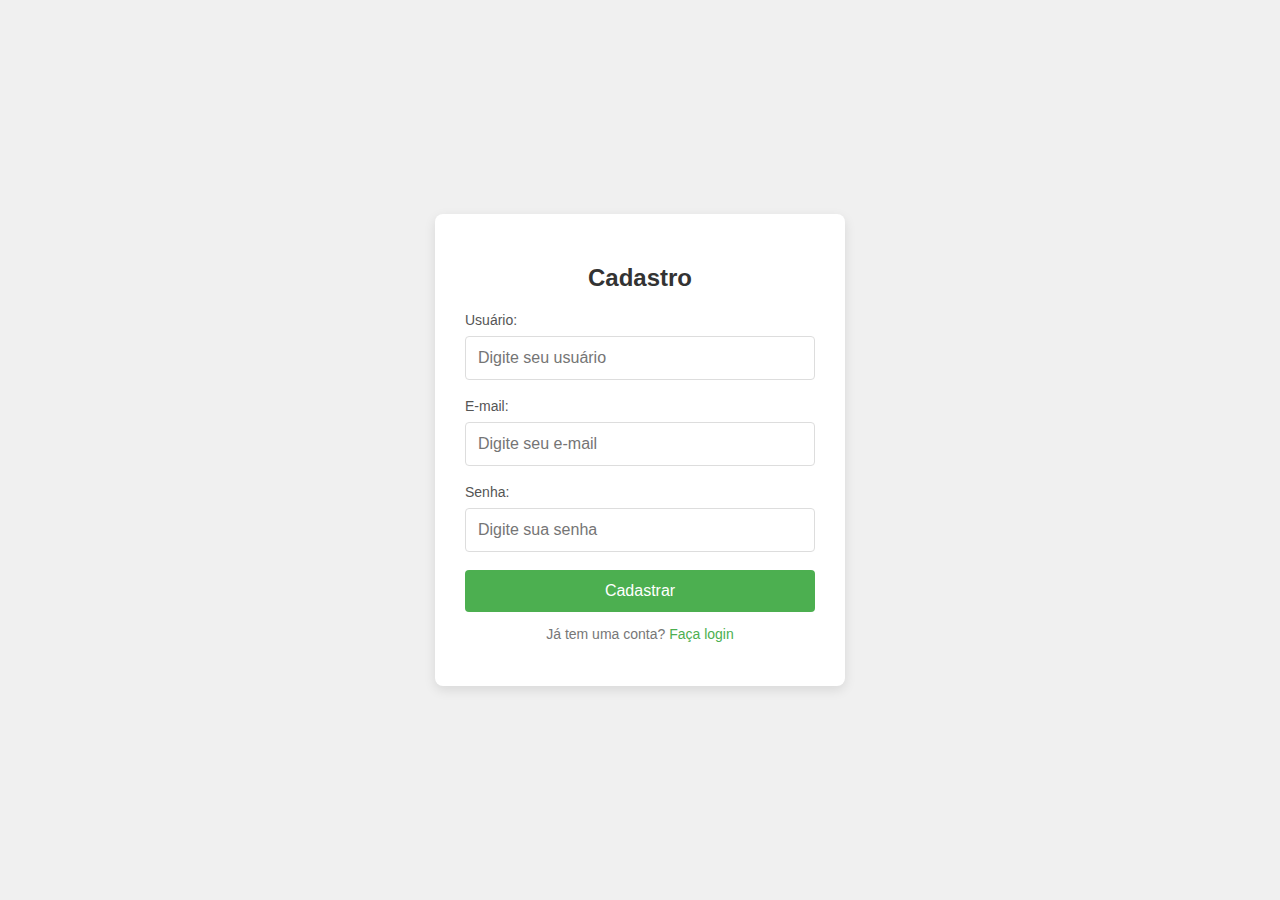
<file: cadastro.html>
<!DOCTYPE html>
<html lang="pt-br">
<head>
    <meta charset="UTF-8">
    <meta name="viewport" content="width=device-width, initial-scale=1.0">
    <title>Cadastro</title>
    <style>
        body {
            font-family: Arial, sans-serif;
            background-color: #f0f0f0;
            display: flex;
            justify-content: center;
            align-items: center;
            height: 100vh;
            margin: 0;
        }
        .form-container {
            background-color: #fff;
            padding: 30px;
            border-radius: 8px;
            box-shadow: 0 4px 12px rgba(0, 0, 0, 0.1);
            width: 350px;
        }
        h2 {
            text-align: center;
            color: #333;
        }
        label {
            display: block;
            margin-bottom: 8px;
            font-size: 14px;
            color: #555;
        }
        input[type="text"],
        input[type="email"],
        input[type="password"] {
            width: 100%;
            padding: 12px;
            margin-bottom: 18px;
            border: 1px solid #ddd;
            border-radius: 4px;
            font-size: 16px;
            box-sizing: border-box;
        }
        input[type="submit"] {
            width: 100%;
            padding: 12px;
            background-color: #4CAF50;
            color: white;
            border: none;
            border-radius: 4px;
            font-size: 16px;
            cursor: pointer;
        }
        input[type="submit"]:hover {
            background-color: #45a049;
        }
        .form-container p {
            text-align: center;
            font-size: 14px;
            color: #777;
        }
        .form-container p a {
            color: #4CAF50;
            text-decoration: none;
        }
    </style>
</head>
<body>

    <div class="form-container">
        <h2>Cadastro</h2>
        <form action="#" method="POST">
            <label for="usuario">Usuário:</label>
            <input type="text" id="usuario" name="usuario" required placeholder="Digite seu usuário">

            <label for="email">E-mail:</label>
            <input type="email" id="email" name="email" required placeholder="Digite seu e-mail">

            <label for="senha">Senha:</label>
            <input type="password" id="senha" name="senha" required placeholder="Digite sua senha">

            <input type="submit" value="Cadastrar">
        </form>

        <p>Já tem uma conta? <a href="./login.php">Faça login</a></p>
    </div>

</body>
</html>
</file>
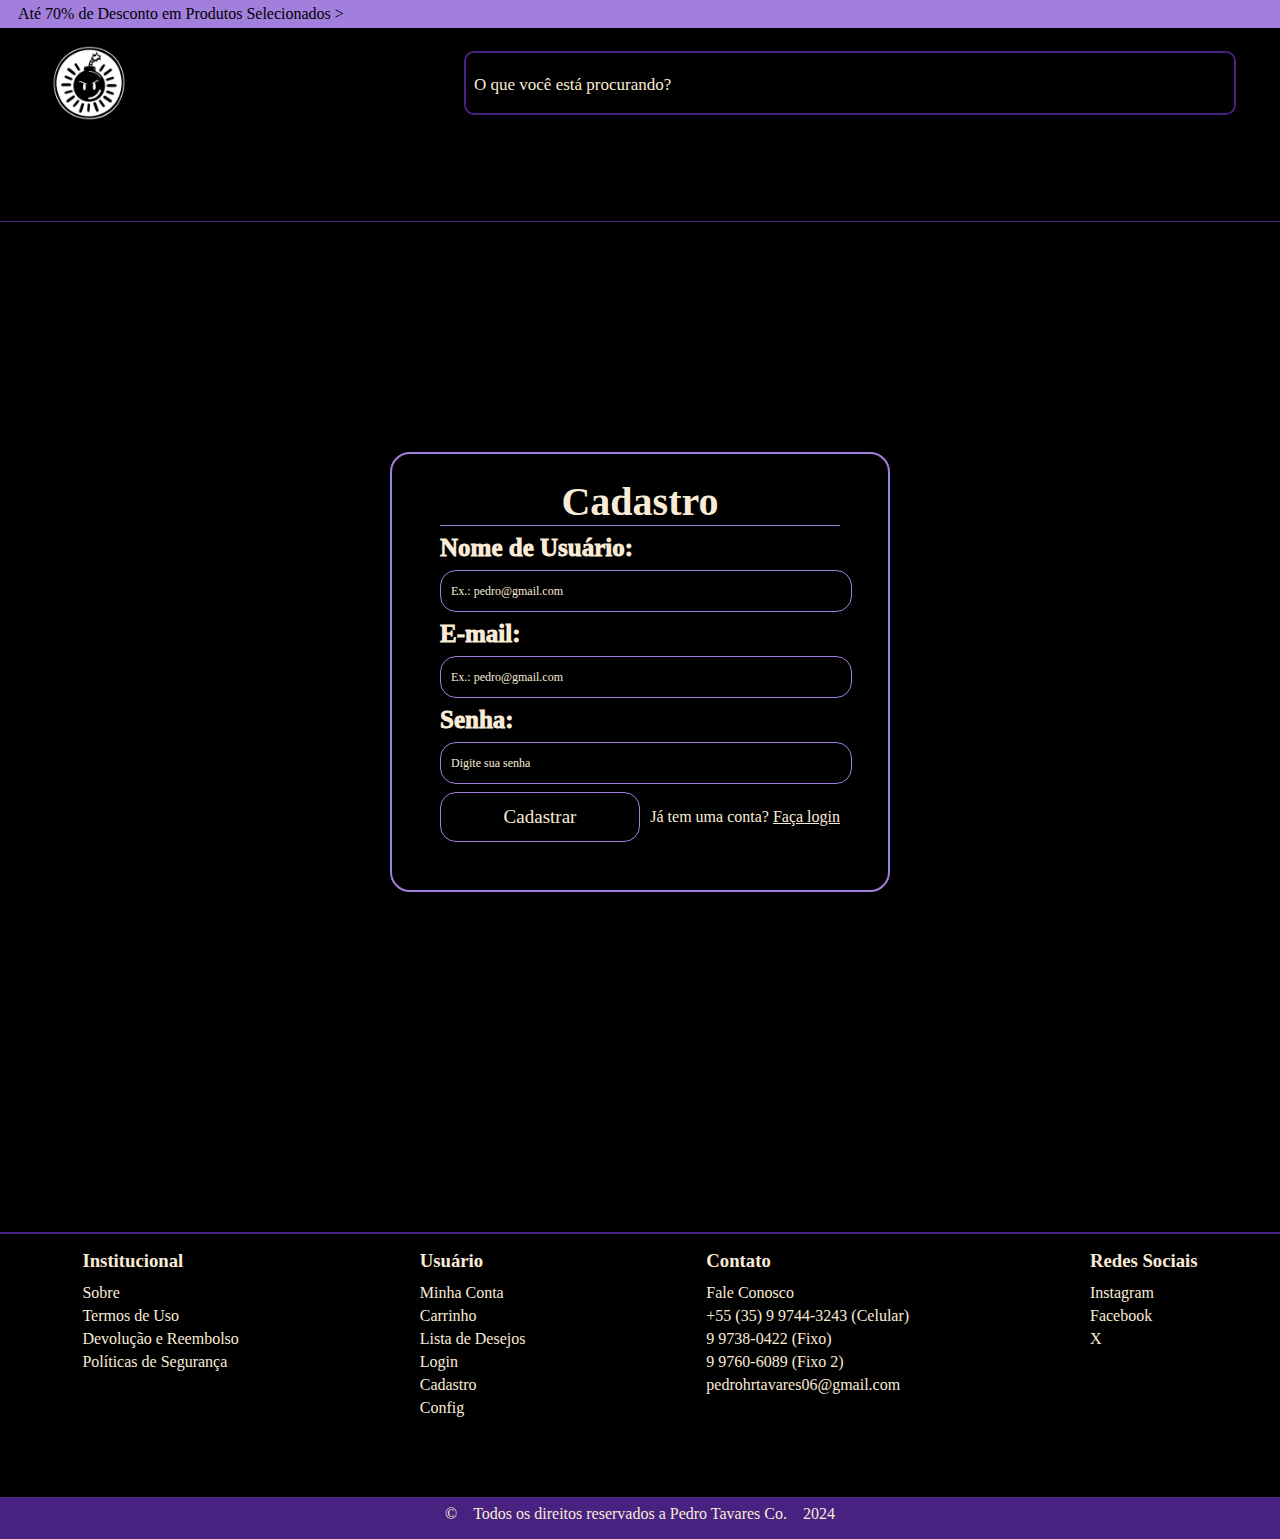
<file: section/paginas/geral/cadastro.html>
<!DOCTYPE html>
<html lang="pt-br">
<head>
    <meta charset="UTF-8">
    <meta name="viewport" content="width=device-width, initial-scale=1.0">
    <link rel='stylesheet' href='https://cdn-uicons.flaticon.com/2.6.0/uicons-bold-rounded/css/uicons-bold-rounded.css'>
    <link rel='stylesheet' href='https://cdn-uicons.flaticon.com/2.6.0/uicons-regular-straight/css/uicons-regular-straight.css'>
    <link rel='stylesheet' href='https://cdn-uicons.flaticon.com/2.6.0/uicons-regular-rounded/css/uicons-regular-rounded.css'>
    <link rel='stylesheet' href='https://cdn-uicons.flaticon.com/2.6.0/uicons-solid-straight/css/uicons-solid-straight.css'>
    <link rel='stylesheet' href='https://cdn-uicons.flaticon.com/2.6.0/uicons-brands/css/uicons-brands.css'>
    <link rel="stylesheet" href="../../../style.css">
    <title>Cadastro</title>
    
</head>
<body>
    <section id="topInfo">
        <div>
            <a href="">Até 70% de Desconto em Produtos Selecionados ></a>
        </div>
        <div>
            <a  href="https://www.instagram.com/pedro_hrtavares/ " target="_blank"><i class="fi fi-brands-instagram"></i></a>
            <a href="contato.html"><i class="fi fi-rr-envelope"></i></a>
            <a href=""><i class="fi fi-rr-universal-access"></i></a>
        </div>

    </section>
    
    <header>
        <div id="logoDiv">
            <a href="../../../index.html" >
                <img src="../../imgs/logo/logoLoja.jpg" alt="" id="logoIcon">
            </a>
            
        </div>

        <div  id="campoPesquisa">
            <input type="text" placeholder="O que você está procurando?">
            <button type="submit"><i class="fi fi-br-search"></i></button>
        </div>

        <div id="linksRapidos">
            <a href="../usuario/listaDesejo.html"><i class="fi fi-rs-heart"></i></a>
            <a href="../usuario/carrinho.html"><i class="fi fi-rr-shopping-cart-add"></i></a>
            <a href="../usuario/usuario.html"><i class="fi fi-rs-user"></i></a>
        </div>
    </header>
    <main id="mainLogin">
        <div class="loginCadastro">
            <h1 class="tituloLogin" >Cadastro</h1>
            <form action="./cadastro.php" method="POST" >
                <label for="nome">Nome de Usuário:</label>
                <input type="text" id="usuario" name="usuario" required placeholder="Ex.: pedro@gmail.com">
                
                <label for="email">E-mail:</label>
                <input type="email" id="email" name="email" required placeholder="Ex.: pedro@gmail.com">
                
                <label for="senha">Senha:</label>
                <input type="password" id="senha" name="senha" required placeholder="Digite sua senha">
               
                <div class="logarEsenha">
                    <input type="submit" value="Cadastrar">
                    <p>Já tem uma conta? <a href="./login.php">Faça login</a></p>
                </div>
                
            </form>
    
            
        </div>
        
    </main>
    <footer>
        <section>
            <div>
                <h3>Institucional</h3>
                <ul>
                    <li><a href="../geral/sobre.html">Sobre</a></li>
                    <li><a href="">Termos de Uso</a></li>
                    <li><a href="">Devolução e Reembolso</a></li>
                    <li><a href="">Políticas de Segurança</a></li>
                </ul>
            </div>
            <div>
                <h3>Usuário</h3>
                <ul>
                    <li><a href="../usuario/usuario.html">Minha Conta</a></li>
                <li><a href="../usuario/carrinho.html">Carrinho</a></li>
                <li><a href="../usuario/listaDesejo.html">Lista de Desejos</a></li>
                <li><a href="login.php">Login</a></li>
                <li><a href="cadastro.html">Cadastro</a></li>
                <li><a href="../../../config.php">Config</a></li>
                
                </ul>
            </div>
            <div>
                <h3>Contato</h3>
                <ul>
                    <li><a href="../geral/contato.html">Fale Conosco</a></li>
                    <li>+55 (35) 9 9744-3243 (Celular)</li>
                    <li>9 9738-0422 (Fixo)</li>
                    <li>9 9760-6089 (Fixo 2)</li>
                    <li>pedrohrtavares06@gmail.com</li>

                </ul>
            </div>
            <div>
                <h3>Redes Sociais</h3>
                <ul>
                    <li><a href="https://www.instagram.com/pedro_hrtavares/ " target="_blank">Instagram</a></li>
                    <li><a href="" target="_blank">Facebook</a></li>
                    <li><a href="https://x.com/i/bookmarks?post_id=1821894600019378531" target="_blank">X</a></li>

                </ul>
            </div>
        </section>
        <section id="direitos">
            &copy; <p>Todos os direitos reservados a Pedro Tavares Co.</p> <p>2024</p>
        </section>
        
    </footer>
    

</body>
</html>
</file>
<file: style.css>
/*https://coolors.co/2e4242-4d6864-101516-000000-85a192-b7ccc7*/
/*https://coolors.co/0c204b-2660a6-472281-1b4588-a1a7cb*/


*{
    color: antiquewhite;
    margin: 0;
    padding: 0;
}
h1{
    font-size: 40px;
    
}

i{
    font-size: 20px;
    color: antiquewhite;
}

a:hover{
    color: #A27EDD;
}

body{
    display: flex;
    justify-content: center;
    align-items: center;
    flex-direction: column;
    background-color: black;
}

#topInfo{
    display: flex;
    flex-direction: row;
    flex-wrap: wrap;
    min-width: 100%;
    align-items: center;
    justify-content: space-between;
    background-color: #A27EDD;
    padding: 5px 0 5px 0;
}

#topInfo a{
    color: black;
}

#topInfo>div{
    display: flex;
    gap: 10px;
    margin-left: 18px;
    margin-right: 18px;
}

#topInfo > div > a {
    text-decoration: none;
}

#topInfo > div > a > i{
    color: black;
}

header{
    min-width: 100%;
    border-bottom:1px solid #472281;
    background-color: black;
    justify-content: space-around;
    align-items: center;
    display: flex;
    flex-direction: row;
    flex-wrap: wrap;
    padding: 0.7rem 0 0.7rem 0;
    gap: 2rem;
    position:sticky;
    top: 0;
    z-index: 3000;
}

header > div{
    display: flex;
    flex-direction: row;
    gap:10px;
}

header > div > a{
    text-decoration: none;
}
#logoDiv{
    align-items: center;
    width: 300px;
}

#logoDiv > a{
    display: flex;
    flex-direction: row;
    gap: 5px;
    align-items: center;
}

#logoDiv > a > h2{
    width: 100px;
}

#logoIcon{
    width: 30%;
    height: 30%;
}

#campoPesquisa{
    display: flex;
    min-width: 100px;
    width: 60%;
    background-color: black;
    border: #472281 solid 2px;
    border-radius: 10px;
    padding-right: 0;
    flex-direction: row;
}

#campoPesquisa > input[type= text]{
    min-width: 100px;
    width: 100%;
    height: 50px;
    cursor: pointer;
    background-color: black;
    justify-content: center;
    transition: 0.7s;
    font-size: 20px;
    font-family: serif;
    border-radius: 10px 0 0 10px;
    border: none;
    text-decoration: none;
    outline: 0;
}

#campoPesquisa > input[type= text]::placeholder {
    font-size: 17px;
    padding: 3px;
    color: antiquewhite;
    font-family: serif;
}


#campoPesquisa > button{
    display: flex;
    background-color: black;
    color: antiquewhite;
    border-radius: 0 10px 10px 0;
    text-align: center;
    align-items: center;
    padding: 10px;
    width: 50px;
    border: none;
}

#campoPesquisa > button:hover{
    background-color: #472281;
    border-radius: 0 3px 3px 0;
    cursor: pointer;
}
#campoPesquisa > button> i:hover{
    background-color: #472281;
    cursor: pointer;
}

#linksRapidos{
display: flex;
width: 150px;
height: 50px;
justify-content: space-between;
align-items: center;
}

main{
    width: 100%;
    align-items: center;
    padding-top: 0;
    display: flex;
    flex-direction: column;
    justify-content: center;
}

#bannerSlides{
    display: flex;
    width: 100%;
    -webkit-mask-image: linear-gradient(to top, transparent 25%, black 100%);
    margin-bottom: -100px;
}

.bannerTop{
    width: 100%;
}

main > section{
    display:flex;
    width: 75%;
    align-items: center;
    justify-content: center;
    flex-direction: column;
    gap: 1rem;
}

main > section > nav{
    margin-bottom: 3rem;
}

.linkPrincipais{
    display: flex; 
    flex-direction: row;
    gap: 1rem;
    flex-wrap: wrap;
    align-items: center;
    z-index: 2000;
    justify-content: space-around;
}


.linkPrincipais i{
    font-size: 130px;
}
 
.principaisNav-item{
    display: flex;
    flex-direction: column;
    width: 200px;
    height: 300px;
    border: #A27EDD 2px solid;
    border-radius: 1rem;
    text-align: center;
    justify-content: center;
    align-items: center;
    padding:0.6rem;
    gap: 10px;
    z-index: 2900;
    text-decoration: none;
    transition: 0.3s;
    transform: ease;
}

.principaisNav-item:hover{
    background-color:#472281;
    border: #472281 2px solid;
}

.containerProdutosDestaques{
    display: flex;
    flex-direction:column;
    border: #A27EDD 2px solid;
    border-radius: 2rem;
    gap: 0.5rem;
    width: 100%;
    flex-wrap: wrap;
    min-height: 250px;
    height: 100%;
    max-height: 100%;
    padding: 2.3rem;
    align-items: center;
}
.containerProdutosDestaques > div{
    display: flex;
    flex-direction: row;
    width: 100%;
    padding: 1rem;
    align-items: center;
    justify-content: center;
}

.listaProdutosDestaque{

    justify-content:center;
    flex-wrap: wrap;
    gap: 1.5rem;
}


.produtosDestaques{
    display: flex;
    flex-direction: column;
    width: 250px;
    min-height:400px;
    height: 400px;
    gap: 10px;
    text-decoration: none;
    border-radius: 1rem;
    border: #A27EDD 1px solid;
    transition: 0.4s;
    transform: ease;
    align-content:center;
    justify-content: center;
    align-items: center;
    cursor: pointer;
}

.produtosDestaques:hover{
    background-color:#6A33C1;
    border: #6A33C1 1px solid;
}

.produtosDestaques > a> img{
  width: 12rem;
  height: 12rem;
  margin-top: -30px;
}

.infosPrincNav{
  width: 90%;
  height: 50px;
  text-align: left;
  padding-left: 1.5rem;
  z-index: 2000;
}

.infosPrincNav>a{
  display:-webkit-box;
  line-height: 1;
  width: 75%;
  -webkit-line-clamp: 1;
  -webkit-box-orient:vertical;
  overflow: hidden;
  text-decoration: none;
}

.produtosDestaques:hover .infosPrincNav>a{
    color: #07080D;
    text-decoration: underline;
    font-weight: bolder;
}

.favCarrinho{
  display: flex;
  flex-direction: row;
  align-items: start;
  gap: 50%;
  text-align: left;
  margin: 10px;
}

.favCarrinho a{
  display: flex;
  text-decoration: none;
  color: antiquewhite;
}

.favCarrinho a>i{
 
  font-size: 30px;
}

.favCarrinho>a>i:hover{
  color: #07080D;
  
}

.promocaoProdutosDestaques{
    display: flex;
    flex-direction: row;
    align-items: center;
    justify-content: space-around;
    gap: 10px;
    width: 80%;
}

.promocaoProdutosDestaques > p{
    font-size: 13px;
}

.numPromo{
    width: 50px;
    height: 30px;
    padding: 8px;
    text-align: center;
    background-color: #8BB3E5;
    color:black;
    font-weight: bold;
    font-size: 15px;
    border-radius: 5px;
    align-content: center;
}
.barraDivisaProdutosDestaque{
    width: 3px;
    height: 250px;
    background-color:#8BB3E5 ;
    border-radius: 5px;
    
}

.produtosDestaques .infosPrincNav>p{
    display:-webkit-box;
    line-height: 1.50;
    width: 85%;
    -webkit-line-clamp: 2;
    -webkit-box-orient:vertical;
    overflow: hidden;
    
}


.quedaPrecos{
    display: flex;
    flex-direction: row;
    align-items: center;
    gap: 8px;
}

.quedaPrecos h4{
    color: rgb(238, 62, 62);
    text-decoration: line-through;
}

#melhroAvaliados{
    display: flex;
    flex-direction: column;
    width: 90%;
    align-items: start;
    margin-top: 50px;
    padding: 5rem;
    border: #8BB3E5 2px solid;
    border-radius: 1rem;
    justify-content: center;
    gap: 10px;
}

#nomeListaPordutosGerais{
    display: flex;
    flex-direction: row;
    gap: 10px;
    align-items: center;
}

#nomeListaPordutosGerais >i{
    font-size: 30px;
    color: #ffd60a;
}
.produtosGerais{
    display: flex;
    flex-direction: row;
    justify-content: space-around;
    align-items: center;
    flex-wrap: wrap;
    gap: 1rem;
    width: 100%;
}


#mainLogin{
    display: flex;
    flex-direction: column;
    margin-bottom: 5rem;
    height: 100vh;
    align-items: center;
    justify-content: center;
    width: 100%;
}
#cadastro{
    width: 70%;
}

.loginCadastro{
    display: flex;
    flex-direction: column;
    padding: 3rem;
    padding-top: 1.5rem;
    width: 400px;
    border:2px solid #A27EDD;
    border-radius: 20px;
    gap: 0.5rem;
    
}

.tituloLogin{
    border-bottom: solid;
    border-bottom-width: 1px;
    border-bottom-color: #A27EDD;
    align-items: center;
    text-align: center;
    width: 100%;
}
#formLogin{
    width: 100%;
}


form{
    display: flex;
    flex-direction: column;
    gap: 0.5rem;
    
}

label{
    font-size: 25px;
    font-weight: 1000;
}

input[type = text], input[type = password], input[type= email],input[type= hidden],input[type= number],input[type= file] select, option{
    display: flex;
    width: 100%;
    height: 30px;
    border: 1px solid #A27EDD;
    border-radius: 1rem;
    background-color: black;
    padding: 5px;
}

input::placeholder {
    font-size: 12px;
    padding: 5px;
    color: antiquewhite;
    font-family: serif;
}

input[type = submit]{
    display: flex;
    width: 50%;
    height: 50px;
    border: 1px solid #A27EDD;
    border-radius: 1rem;
    cursor: pointer;
    background-color: black;
    justify-content: center;
    transition: 0.7s;
    font-family: serif;
    font-size: 19px;
}

input[type= submit]:hover{
    background-color: #A27EDD;
    border-color: #A27EDD;
    font-weight: 900;
    font-size: 30px;
    color: black;

}
.logarEsenha{
    display: flex;
    align-items: center;
    justify-content: space-between;

}

.buttonTipo1{
    width: 150px;
    height: 70px;
    background-color: black;
    border: #472281 2px solid;
    border-radius: 10px;
    color: antiquewhite;
    font-size: 30px;
    font-family: serif;
    color: antiquewhite;
    cursor: pointer;
    transition: 0.5s;
    transition: ease-in-out;
}

.buttonTipo1:hover{
    background-color: #C4AFE9;
    border-color: #C4AFE9;
    color: black;
    font-weight: 1000;

}

.vinilTamanho{
    width: 10rem;
    border-radius: 10px;
    border: #A27EDD 1px solid;
    
}

.mudaTmnImg{
    -webkit-transition: -webkit-transform .5s ease;
    transition: transform .8s ease;
 }
 
 .mudaTmnImg:hover{
    -webkit-transform: scale(1.1);
    transform: scale(1.1);
 } 

 #sobreMain{
    width: 80%;
    gap: 1rem;

 }

#tituloSobre{
    background-color: #472281;
    font-size: 70px;
    width: 100%;
    height: 100px;
    padding: 10px;
    font-weight: bolder;
    align-items: center;
    justify-content: center;
    text-align: center;
}

 #sobreMain p{
    font-size: 30px;
 }

 #sobreMain > div {
    display: flex;
    flex-direction: column;
    padding: 2rem;
    border-bottom: 2px #472281 solid;
    gap: 20px;
 }
 
 #sobreMain > div > #logoeTexto{
    display: flex;
    flex-direction: row;
    width: 100%;
    align-items: center;
 }

#bannerLinkSobre {
    display: flex;
    flex-direction: row;
    gap: 20px;
    align-items: center;
    justify-content: space-between;
    width: 80%;
    flex-wrap: wrap;
    padding: 1rem;
}

#bannerLinkSobre> a >img{
    width: 550px;
}

  
  /* Tabela */
  table {
    border-collapse: collapse;
    margin: 20px auto;
    background: black;
    margin: 1rem;
    width: 90%;
    border-bottom-left-radius: 10px;
    border-bottom-right-radius: 10px;
  }
  
  table thead {
    
    color: white;
    width: 70%;
  }
  
table tbody{
  border-radius: 1rem;
}

  table tbody tr {
    border-bottom: 1px solid white;

  }
  
  table a{
   text-decoration: none;
  }

  table tbody tr td{
    color: white;
    background-color: black;
  }
  table tbody tr td form{
    text-align: center;
    display: flex;
    align-items: center;
    justify-content: center;
  }

  table tbody tr td form input[type="number"]{
    height: 50px;
    width: 70px;
    font-size: 18px;
    text-align: center;
  }
  
  table th {
    padding: 10px;
    text-align: center;
    border: 1px solid #ddd;
    background: #472281;
  }
  
  table tbody td {
    padding: 10px;
    text-align: center;
  }
  
  table tbody td:last-child {
    text-align: center;
  }
  
  table tbody td img {
    max-width: 80px;
    border-radius: 5px;
    border: 1px solid #ccc;
  }
  
  .actions {
    display: flex;
    justify-content: center;
    align-items: center;
  }
  .excluir,
  .editar {
    display: inline-block;
    padding: 5px 10px;
    margin-right: 5px;
    color: white;
    text-decoration: none;
    border-radius: 5px;
    cursor: pointer;
    transition: background 0.3s;
  }
  
  .editar {
    background: #2196f3;
  }
  
  .excluir:last-child {
    background: #f44336;
  }
  
  .excluir:hover,
  .editar:hover {
    opacity: 0.8;
  }
  
  .finalCarrinho, .finalizar{
    display: flex;
    flex-direction: row;
    flex-wrap: wrap;
    width: 85%;
    align-items: flex-start;
    justify-content: space-between;
    
    padding: 10px;
  }

  .finalizar{
    justify-content: space-around;
    border-top: 1px aliceblue solid;
  }

  .finalCarrinho h1{
    border-bottom: #472281 2px solid;
  }

  .finalCarrinho >div{
    display: flex;
    gap: 15px;
    flex-direction: row;
    align-items: flex-end;
  }


  .finalCarrinho input[type='text']{
    width: 250px;
    height: 50px;
  }

  .finalCarrinho input[type='text']::placeholder{
    font-size: 20px;
  }

  .finalizar a{
    width: 250px;
    height: 50px;
    border: #472281 1px solid;
    background-color: black;
    color: aliceblue;
    text-align: center;
    text-decoration: none;
    display: flex;
    align-items: center;
    justify-content: center;
    font-size: 18px;
    border-radius: 1rem;
    transition: 0.7s;
    margin-top: 50px;
  }

  .finalizar a:hover{
    background-color: #A27EDD;
    border-color: #A27EDD;
    font-weight: 900;
    font-size: 25px;
    color: black;

}

footer{
    display: flex;
    width: 100%;
    flex-wrap: wrap;
    flex-direction: column;
    justify-content: center;
    gap: 1rem;
    align-items: center;
    border-top: #472281 2px solid;
    margin-top: 30px;
    padding-top: 1rem;
}

footer > section{
    display: flex;
    flex-direction: row;
    justify-content: space-around;
    gap: 1rem;
    width: 100%;
    
    padding-bottom: 4rem;
}

footer > section >div {
    display: flex;
    flex-direction: column;
    gap: 0.8rem;
}

footer a{
    text-decoration: none;
}

footer ul{
    display: flex;
    flex-direction: column;
    list-style-type: none;
    gap: 5px;
}

#direitos{
    justify-content: center;
    gap: 1rem;
    color:antiquewhite;
    background-color: #472281;
    padding-bottom: 1rem;

    padding-top: 0.5rem;
}


/*adição de produtos gerenciamento*/
   
  /* Formulário */
  
  /* Estilo para o conteúdo normal da página */
  .content {
    position: relative;
    z-index: 1; /* Fica atrás da máscara */
    left: 12%;
    width: 85%;
  }
  
  /* Definindo a máscara */
  .mask-visible {
    display: block;
  }
  
  .mask {
    position: fixed;
    top: 0;
    left: 0;
    width: 100%;
    height: 100%;
    background: rgba(0, 0, 0, 0.7); /* Cor da máscara com opacidade */
    z-index: 10; /* Coloca a máscara na frente do conteúdo */
    display: none; /* Inicialmente escondida */
  }
  
  /* Estilo para a sobreposição */
  .overlay-visible {
    display: flex;
  }
  
  .overlay {
    position: fixed;
    top: 0;
    left: 0;
    width: 100%;
    height: 100%;
    display: flex;
    justify-content: center;
    align-items: center;
    z-index: 20; /* Garante que o modal fique acima da máscara */
    display: none; /* Inicialmente escondida */
  }
  
  /* Estilo para o modal (formulário) */
  .modal {
    background: white;
    padding: 20px;
    border-radius: 8px;
    box-shadow: 0px 4px 6px rgba(0, 0, 0, 0.1);
    z-index: 30; /* Garante que o modal fique sobre a máscara */
    width: 30%; /* Largura do modal */
    text-align: center;
  }
  
  .close {
    display: block;
    background: none;
    position: fixed;
    top: 0;
    right: 0;
    border-color: transparent;
    border-radius: 6px;
    cursor: pointer;
    z-index: 31;
    color: white;
    padding: 0;
  }
  
  .close:hover {
    background: darkred;
  }
  
  .close span {
    font-size: 40px;
    padding: 5px;
    margin: 0;
  }
  
  .btn-add {
    display: inline-block;
    padding: 10px 20px;
    font-size: 16px;
    background-color: #4caf50;
    color: white;
    text-decoration: none;
    border: 1px solid white;
    border-radius: 5px;
    cursor: pointer;
  }
  
  .btn-add:hover {
    background-color: #45a049;
  }
  
  .produtoForm {
    display: flex;
    height: 80%;
    background: #fff;
    padding: 20px;
    border: 1px solid #ddd;
    border-radius: 8px;
    box-shadow: 0 2px 5px rgba(0, 0, 0, 0.1);
    flex-direction: column;
  }
  
  .produtoForm label {
    font-weight: bold;
    display: block;
    margin-top: 10px;
    text-align: left;
  }
  
  .produtoForm input[type="text"],
  .produtoForm input[type="number"],
  .produtoForm input[type="file"] {
    padding: 10px;
    margin: 10px 0;
    border: 1px solid #ccc;
    border-radius: 5px;
    font-size: 16px;
  }
  
  .produtoForm button {
    display: block;
    width: 100%;
    padding: 10px;
    color: white;
    border: none;
    border-radius: 5px;
    cursor: pointer;
    font-size: 16px;
    /* margin-top: 30px; */
    transition: background 0.3s;
  }
  
  .produtoForm button[type="submit"] {
    background: #4caf50;
  }
  
  .produtoForm button[type="submit"]:hover {
    background: #45a049;
  }
  
  .produtoForm button[type="button"] {
    background-color: red;
  }
  
  .produtoForm button[type="button"]:hover {
    background-color: darkred;
  }
  
  .produtoForm img {
    display: block;
    margin: 10px 0;
    max-width: 100px;
    border: 1px solid #ddd;
    border-radius: 5px;
  } 
  
  .menu-lateral {
    position: fixed;
    top: 0px;
    left: 0px;
    border-right: 1px solid black;
    width: 150px;
    height: 100%;
  }
  
  .user-img {
    width: 100px;
    height: 100px;
    border: 1px solid black;
    border-radius: 50%;
    margin: 10px 25px;
  }
  
  .user {
    padding: 10px 30px;
    margin: 0;
  }
  
  .logoff {
    background: #af0000;
    color: #fff;
    font-size: 16px;
    padding: 5px;
    width: 90%;
    margin: auto 8px;
    cursor: pointer;
    border: 1px solid #8b0000;
    border-radius: 4px;
  }
  
  .logoff:hover {
    opacity: 0.8;
  }
</file>
